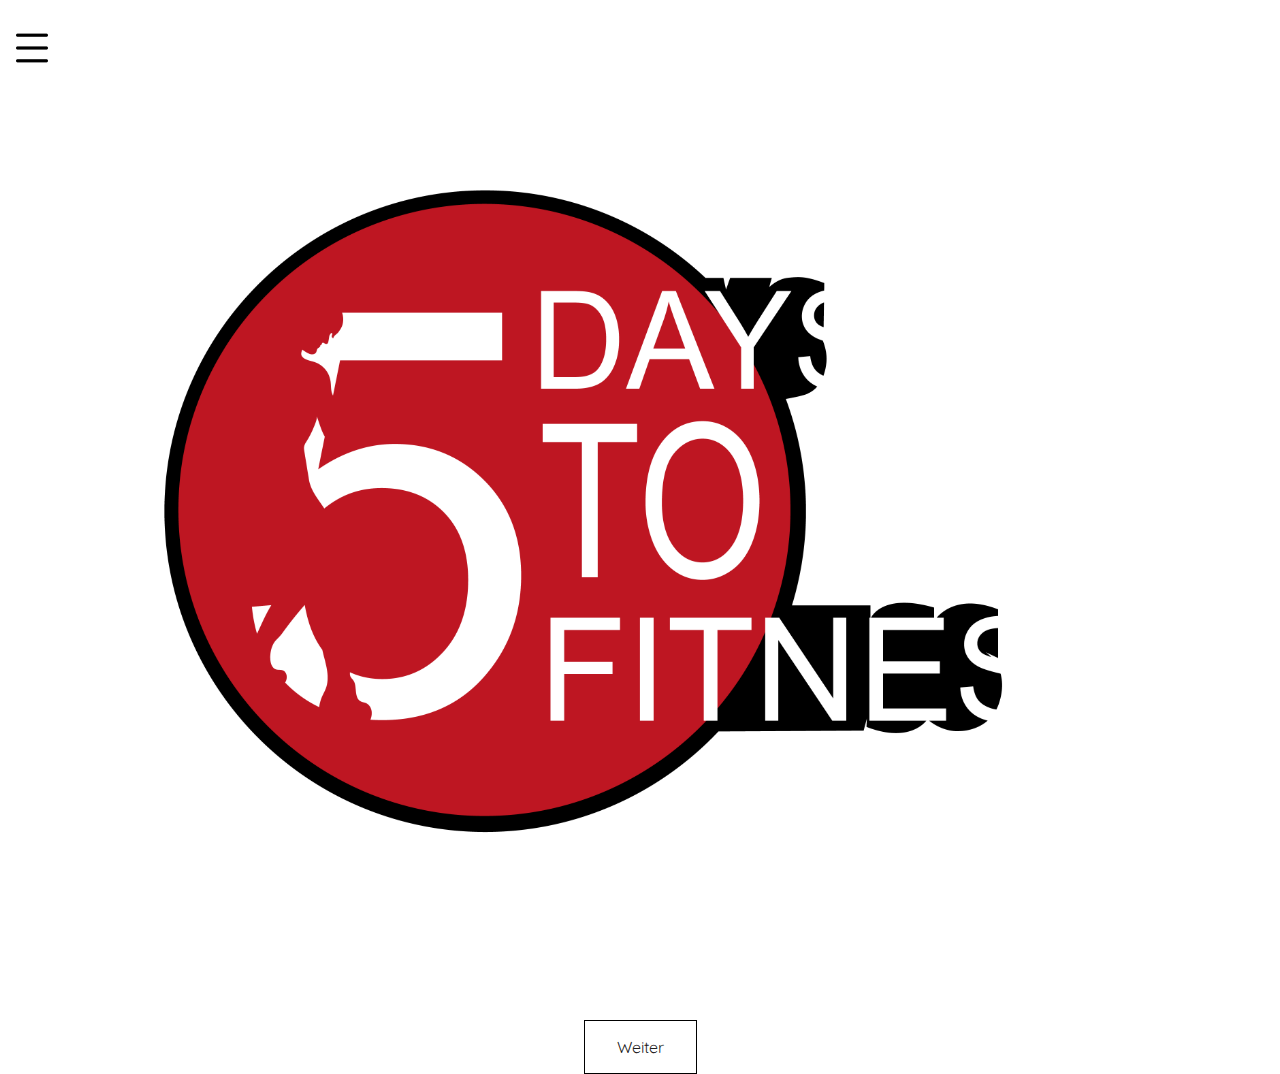
<file: index.html>
<!DOCTYPE html>
<html lang="en">
<head>
    <meta charset="UTF-8">
    <meta name="viewport" content="width=device-width, initial-scale=1.0">
    <title>Document</title>
    <link rel="stylesheet" href="./style.css">
    <link rel="stylesheet" href="./lightbox.css">
    <link rel="stylesheet" href="./page.css">
</head>
<body>
    <img class="menuopen" src="./images/navicon.png" alt="Burgermenu" id="menu">
    <div class="navicontainer" id="menuopen">
        <div class="navi" >
            <!-- <img class="manuclose" src="./images/cancel.png" alt="Icon-back" id="menuclose"> -->
            <ul>
                <li><img class="icon-hantel" src="./images/hantel.svg" alt=""><a href="./pages/beine.html">Beine</a></li>
                <li><img class="icon-hantel" src="./images/hantel.svg" alt=""><a href="./pages/brust.html">Brust</a></li>
                <li><img class="icon-hantel" src="./images/hantel.svg" alt=""><a href="./pages/ruecken.html">Rücken</a></li>
                <li><img class="icon-hantel" src="./images/hantel.svg" alt=""><a href="./pages/rudern.html">Rudern</a></li>
                <li><img class="icon-hantel" src="./images/hantel.svg" alt=""><a href="./pages/bauch.html">Bauch</a></li>
            </ul>
        </div>
        <div class="navi-back" id="navi-back">
        </div>
    </div>
    <script src="./js/navi.js"></script>

    <div class="row">
        <div class="container-start">
            <img class="logo-start" src="./images/logo.png" alt="">
            <a href="./pages/start.html">Weiter</a>
        </div>
    </div>
</body>
</html>
</file>
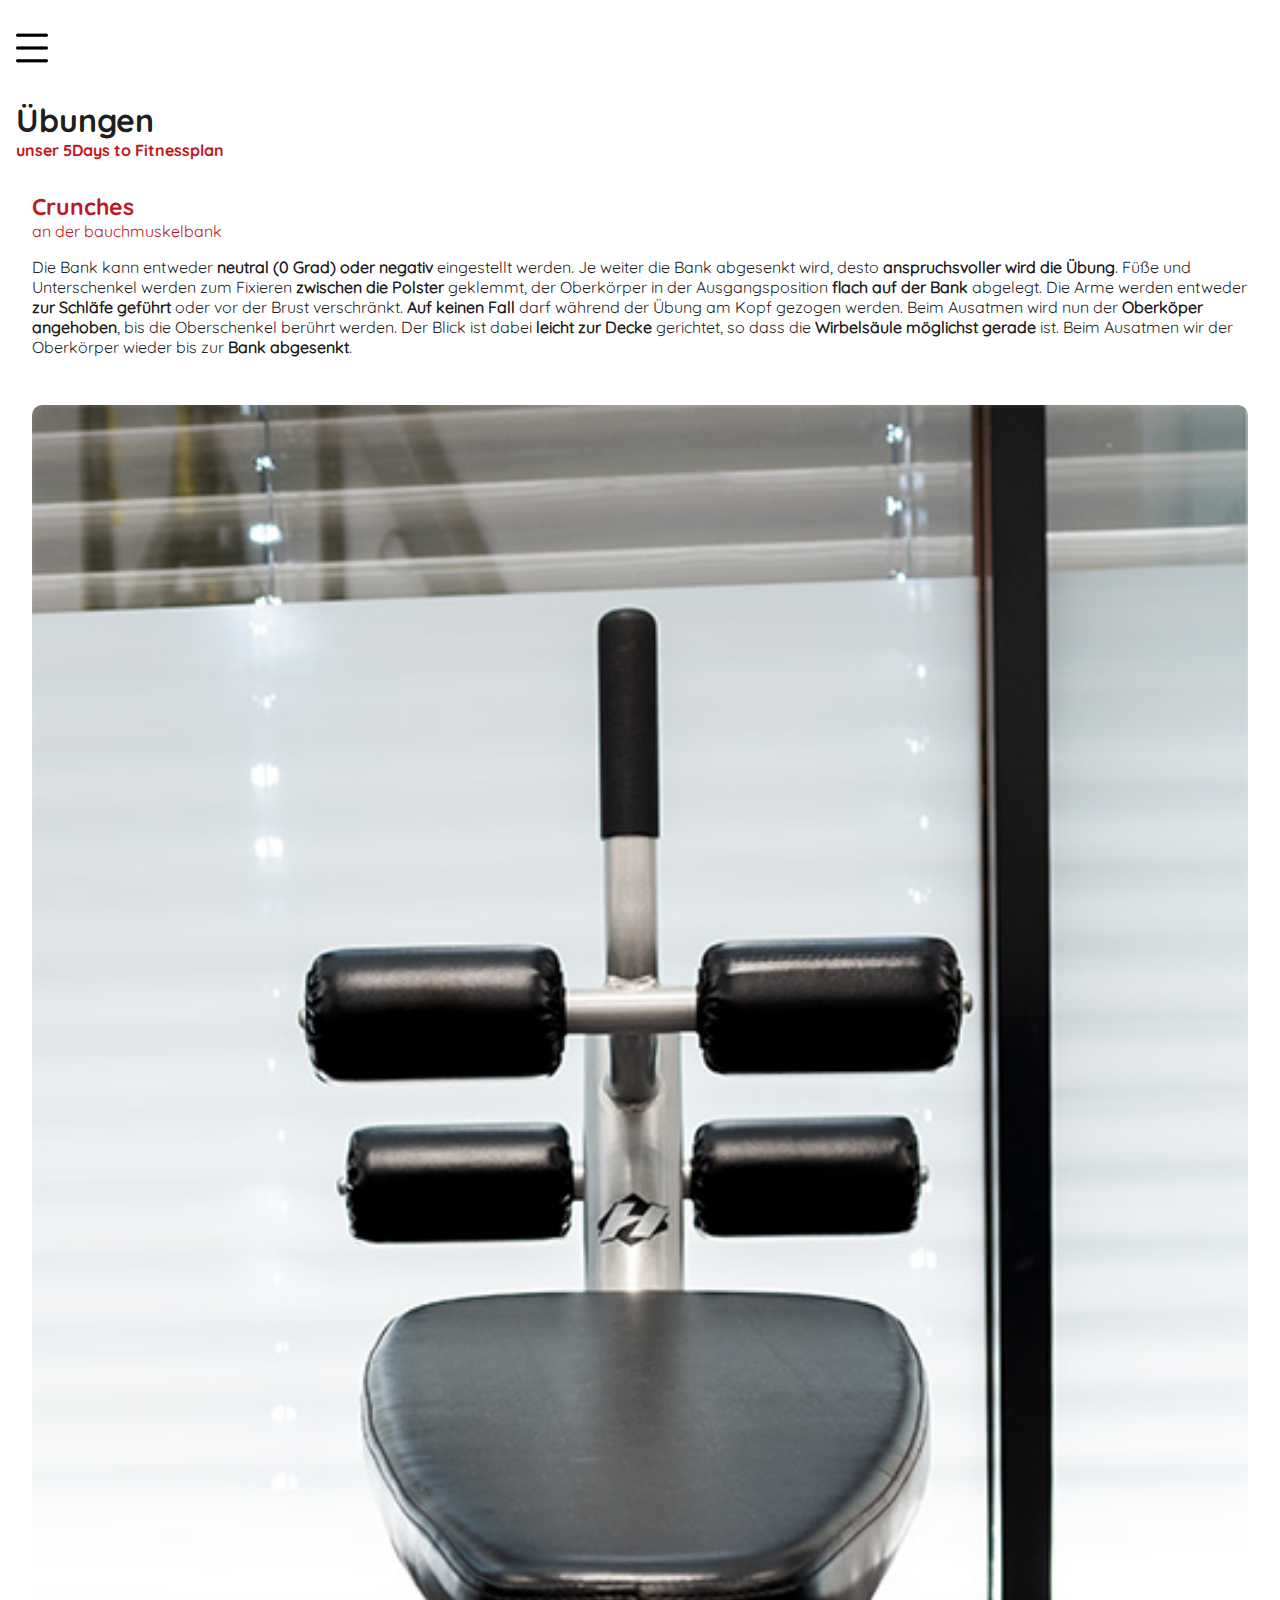
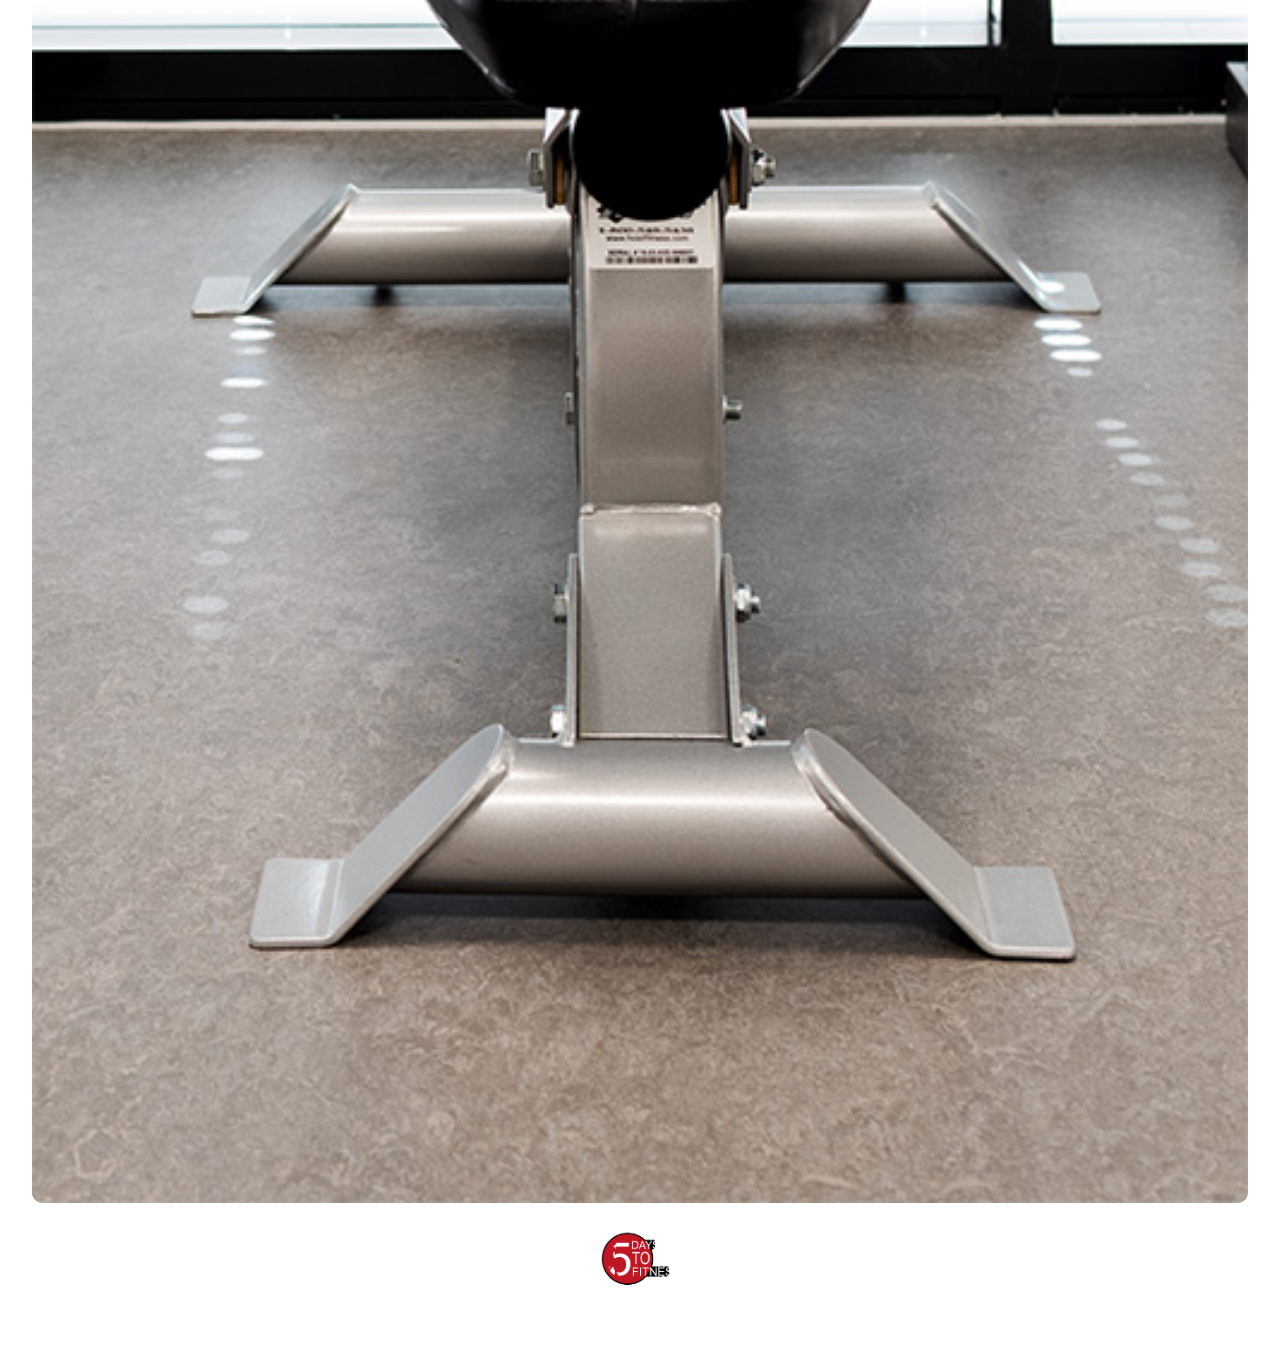
<file: bauch.html>
<!DOCTYPE html>
<html lang="en">
<head>
    <meta charset="UTF-8">
    <meta name="viewport" content="width=device-width, initial-scale=1.0">
    <title>Document</title>
    <link rel="stylesheet" href="style.css">
    <link rel="stylesheet" href="lightbox.css">
    <link rel="stylesheet" href="page.css">
</head>
<body>
    <img class="menuopen" src="./images/navicon.png" alt="Burgermenu" id="menu">
    <div class="navicontainer" id="menuopen">
        <div class="navi" >
            <!-- <img class="manuclose" src="./images/cancel.png" alt="Icon-back" id="menuclose"> -->
            <ul>
                <li><img class="icon-hantel" src="images/hantel.svg" alt=""><a href="./beine.html">Beine</a></li>
                <li><img class="icon-hantel" src="images/hantel.svg" alt=""><a href="./brust.html">Brust</a></li>
                <li><img class="icon-hantel" src="images/hantel.svg" alt=""><a href="./ruecken.html">Rücken</a></li>
                <li><img class="icon-hantel" src="images/hantel.svg" alt=""><a href="./rudern.html">Rudern</a></li>
                <li><img class="icon-hantel" src="images/hantel.svg" alt=""><a href="./bauch.html">Bauch</a></li>
            </ul>
        </div>
        <div class="navi-back" id="navi-back">
        </div>
    </div>
    <script src="./js/navi.js"></script>
    <div class="row">
        <h1>Übungen<span>unser 5Days to Fitnessplan</span></h1>
        <div class="page">
                <h2>Crunches <span>an der bauchmuskelbank</span></h2>
                <p>Die Bank kann entweder <strong>neutral (0 Grad) oder negativ</strong> eingestellt werden. Je weiter die Bank abgesenkt wird, desto <strong>anspruchsvoller wird die Übung</strong>. Füße und Unterschenkel werden zum Fixieren <strong>zwischen die Polster</strong> geklemmt, der Oberkörper in der Ausgangsposition <strong>flach auf der Bank</strong> abgelegt. Die Arme werden entweder <strong>zur Schläfe geführt</strong> oder vor der Brust verschränkt. <strong>Auf keinen Fall</strong> darf während der Übung am Kopf gezogen werden. Beim Ausatmen wird nun der <strong>Oberköper angehoben</strong>, bis die Oberschenkel berührt werden. Der Blick ist dabei <strong>leicht zur Decke</strong> gerichtet, so dass die <strong>Wirbelsäule möglichst gerade</strong> ist. Beim Ausatmen wir der Oberkörper wieder bis zur <strong>Bank abgesenkt</strong>.</p>
                <img class="lightbox"src="./images/bauchmuskelbank.jpg" alt="Vorschaubild">
        </div>
        <a href="./index.html">
            <div class="logo">
                <img src="./images/logo.png" alt="Logo">
            </div>
        </a>
        <div id="lightbox-div" class="lightbox-container">
            <span class="close">&times;</span>
            <img class="img-lightbox" id="img01" alt="Zurück zur Startseite">
        </div>
        <script src="./js/lightbox.js"></script>
    </div>
</body>
</html>
</file>
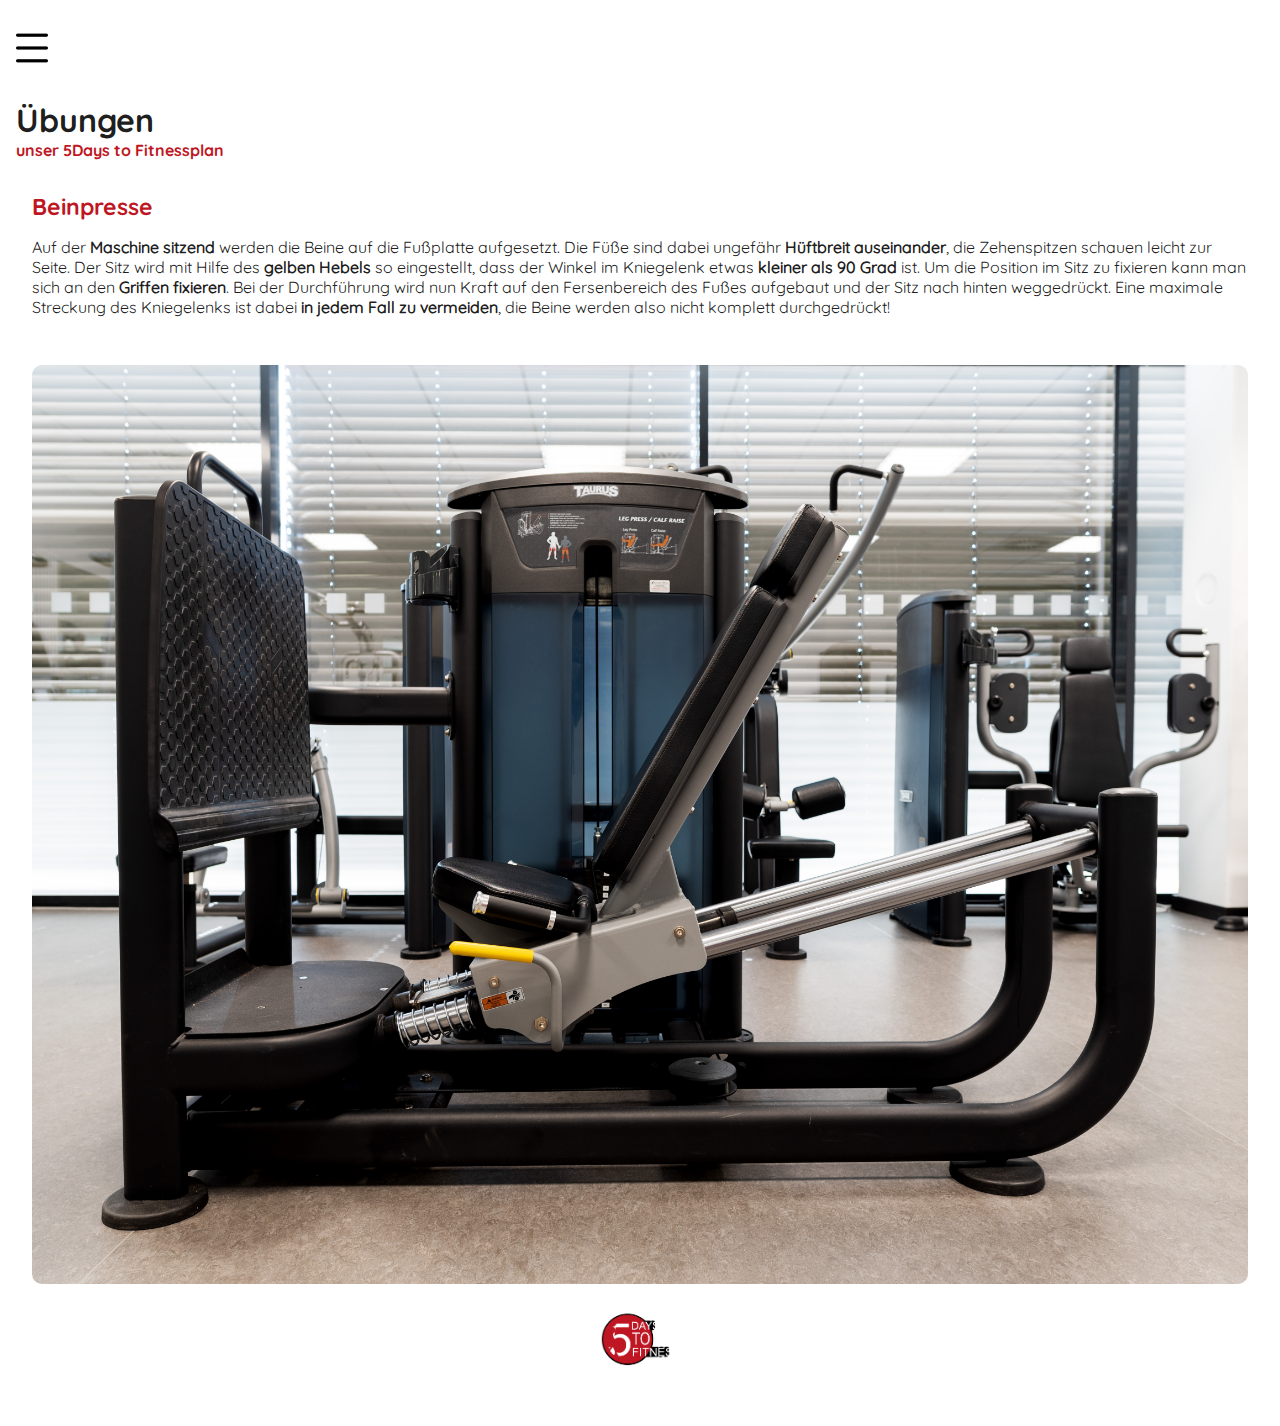
<file: beine.html>
<!DOCTYPE html>
<html lang="en">
<head>
    <meta charset="UTF-8">
    <meta name="viewport" content="width=device-width, initial-scale=1.0">
    <title>Document</title>
    <link rel="stylesheet" href="style.css">
    <link rel="stylesheet" href="lightbox.css">
    <link rel="stylesheet" href="page.css">
</head>
<body>
    <img class="menuopen" src="./images/navicon.png" alt="Burgermenu" id="menu">
    <div class="navicontainer" id="menuopen">
        <div class="navi" >
            <!-- <img class="manuclose" src="./images/cancel.png" alt="Icon-back" id="menuclose"> -->
            <ul>
                <li><img class="icon-hantel" src="images/hantel.svg" alt=""><a href="./beine.html">Beine</a></li>
                <li><img class="icon-hantel" src="images/hantel.svg" alt=""><a href="./brust.html">Brust</a></li>
                <li><img class="icon-hantel" src="images/hantel.svg" alt=""><a href="./ruecken.html">Rücken</a></li>
                <li><img class="icon-hantel" src="images/hantel.svg" alt=""><a href="./rudern.html">Rudern</a></li>
                <li><img class="icon-hantel" src="images/hantel.svg" alt=""><a href="./bauch.html">Bauch</a></li>
            </ul>
        </div>
        <div class="navi-back" id="navi-back">
        </div>
    </div>
    <script src="./js/navi.js"></script>
    <div class="row">
        <h1>Übungen<span>unser 5Days to Fitnessplan</span></h1>
        <div class="page">
                <h2>Beinpresse</h2>
                <p>Auf der <strong>Maschine sitzend</strong> werden die Beine auf die Fußplatte aufgesetzt. Die Füße sind dabei ungefähr <strong>Hüftbreit auseinander</strong>, die Zehenspitzen schauen leicht zur Seite. Der Sitz wird mit Hilfe des <strong>gelben Hebels</strong> so eingestellt, dass der Winkel im Kniegelenk etwas <strong>kleiner als 90 Grad</strong> ist. Um die Position im Sitz zu fixieren kann man sich an den <strong>Griffen fixieren</strong>. Bei der Durchführung wird nun Kraft auf den Fersenbereich des Fußes aufgebaut und der Sitz nach hinten weggedrückt. Eine maximale Streckung des Kniegelenks ist dabei <strong>in jedem Fall zu vermeiden</strong>, die Beine werden also nicht komplett durchgedrückt!</p>
                <img class="lightbox"src="./images/beinpresse.jpg" alt="Vorschaubild">
        </div>
        <a href="./index.html">
            <div class="logo">
                <img src="./images/logo.png" alt="Logo">
            </div>
        </a>
        <div id="lightbox-div" class="lightbox-container">
            <span class="close">&times;</span>
            <img class="img-lightbox" id="img01" alt="Zurück zur Startseite">
        </div>
        <script src="./js/lightbox.js"></script>
    </div>
</body>
</html>
</file>
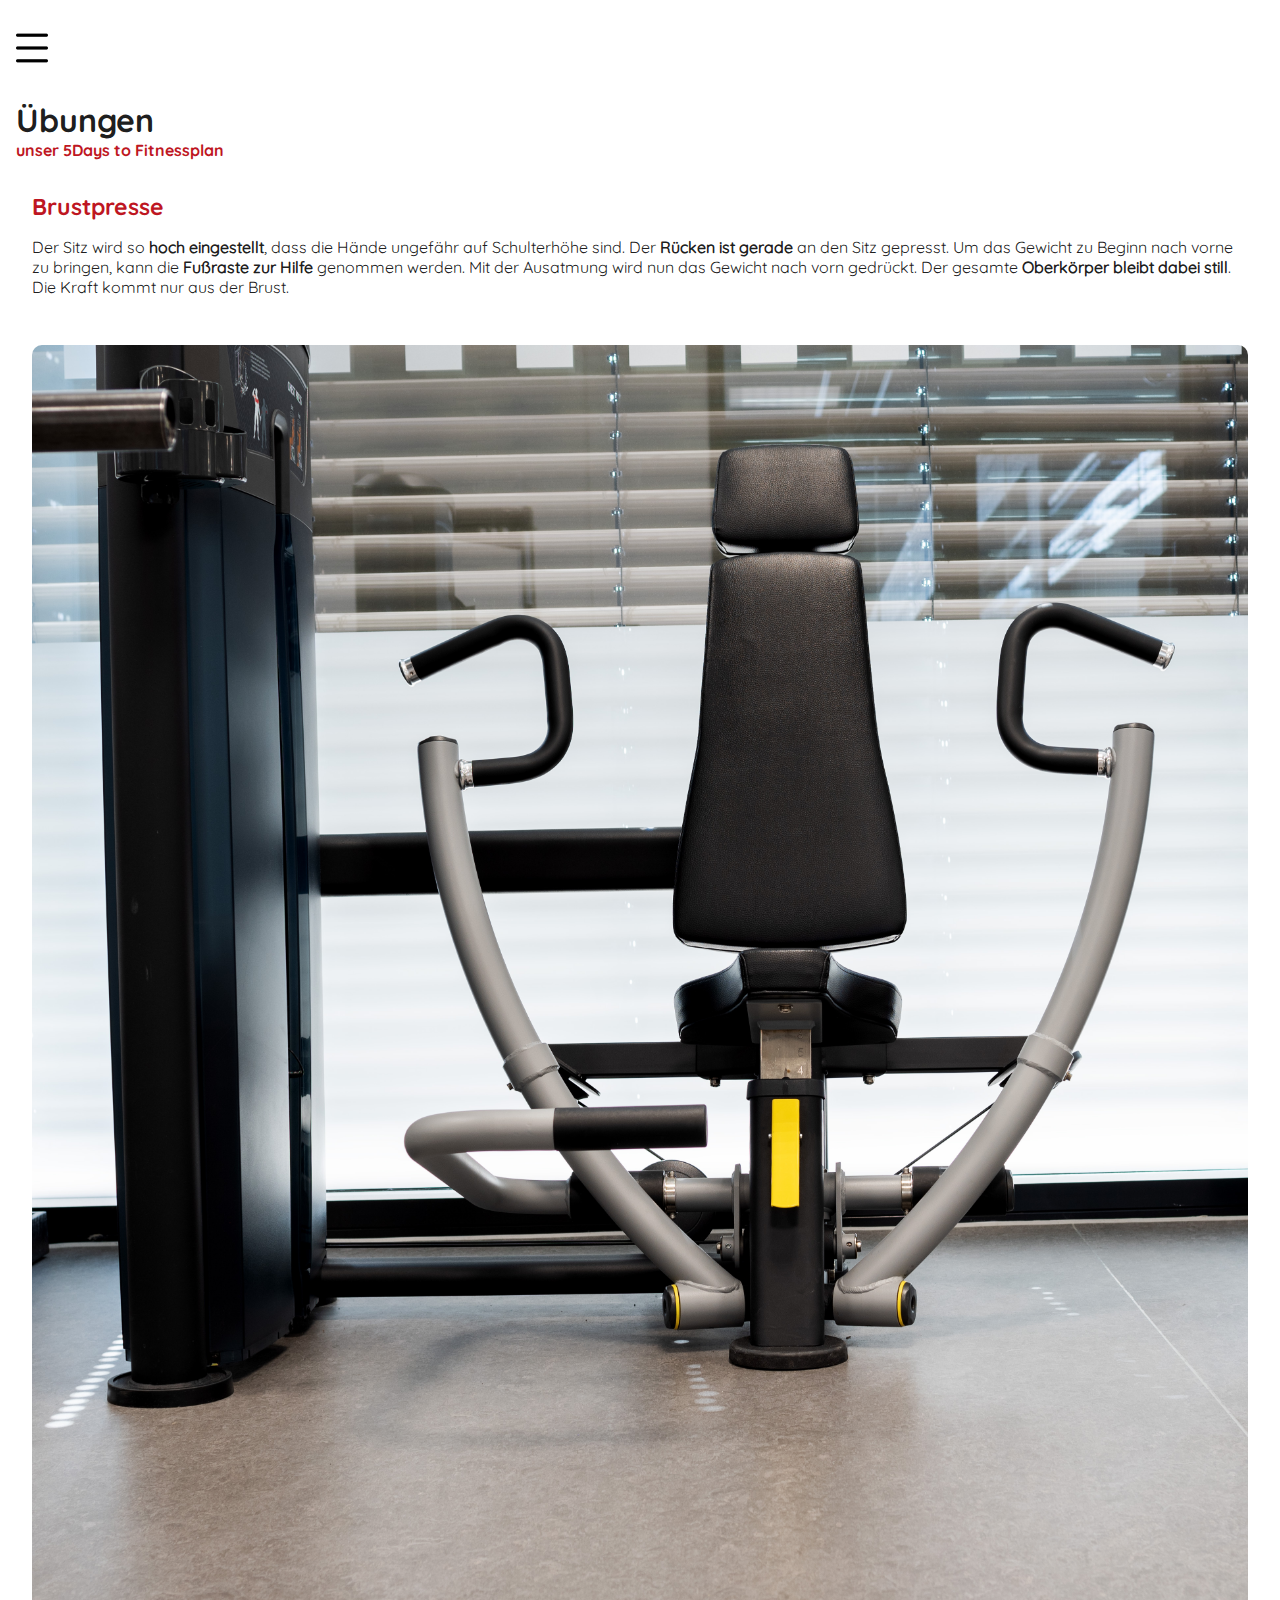
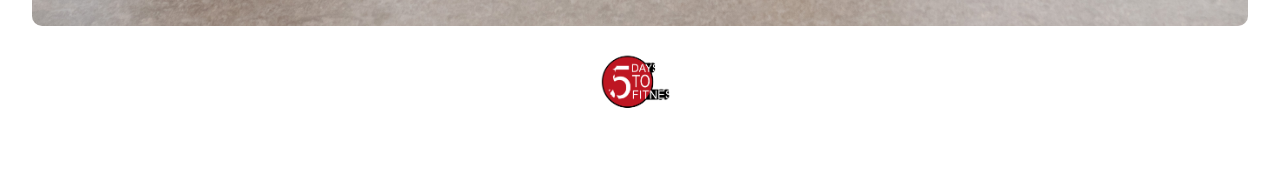
<file: brust.html>
<!DOCTYPE html>
<html lang="en">
<head>
    <meta charset="UTF-8">
    <meta name="viewport" content="width=device-width, initial-scale=1.0">
    <title>Document</title>
    <link rel="stylesheet" href="style.css">
    <link rel="stylesheet" href="lightbox.css">
    <link rel="stylesheet" href="page.css">
</head>
<body>
    <img class="menuopen" src="./images/navicon.png" alt="Burgermenu" id="menu">
    <div class="navicontainer" id="menuopen">
        <div class="navi" >
            <!-- <img class="manuclose" src="./images/cancel.png" alt="Icon-back" id="menuclose"> -->
            <ul>
                <li><img class="icon-hantel" src="images/hantel.svg" alt=""><a href="./beine.html">Beine</a></li>
                <li><img class="icon-hantel" src="images/hantel.svg" alt=""><a href="./brust.html">Brust</a></li>
                <li><img class="icon-hantel" src="images/hantel.svg" alt=""><a href="./ruecken.html">Rücken</a></li>
                <li><img class="icon-hantel" src="images/hantel.svg" alt=""><a href="./rudern.html">Rudern</a></li>
                <li><img class="icon-hantel" src="images/hantel.svg" alt=""><a href="./bauch.html">Bauch</a></li>
            </ul>
        </div>
        <div class="navi-back" id="navi-back">
        </div>
    </div>
    <script src="./js/navi.js"></script>
    <div class="row">
        <h1>Übungen<span>unser 5Days to Fitnessplan</span></h1>
        <div class="page">
                <h2>Brustpresse</h2>
                <p>Der Sitz wird so <strong>hoch eingestellt</strong>, dass die Hände ungefähr auf Schulterhöhe sind. Der <strong>Rücken ist gerade</strong> an den Sitz gepresst. Um das Gewicht zu Beginn nach vorne zu bringen, kann die <strong>Fußraste zur Hilfe</strong> genommen werden. Mit der Ausatmung wird nun das Gewicht nach vorn gedrückt. Der gesamte <strong>Oberkörper bleibt dabei still</strong>. Die Kraft kommt nur aus der Brust.</p>
                <img class="lightbox"src="./images/brustpresse.jpg" alt="Vorschaubild">
        </div>
        <a href="./index.html">
            <div class="logo">
                <img src="./images/logo.png" alt="Logo">
            </div>
        </a>
        <div id="lightbox-div" class="lightbox-container">
            <span class="close">&times;</span>
            <img class="img-lightbox" id="img01">
        </div>
        <script src="./js/lightbox.js"></script>
    </div>
</body>
</html>
</file>
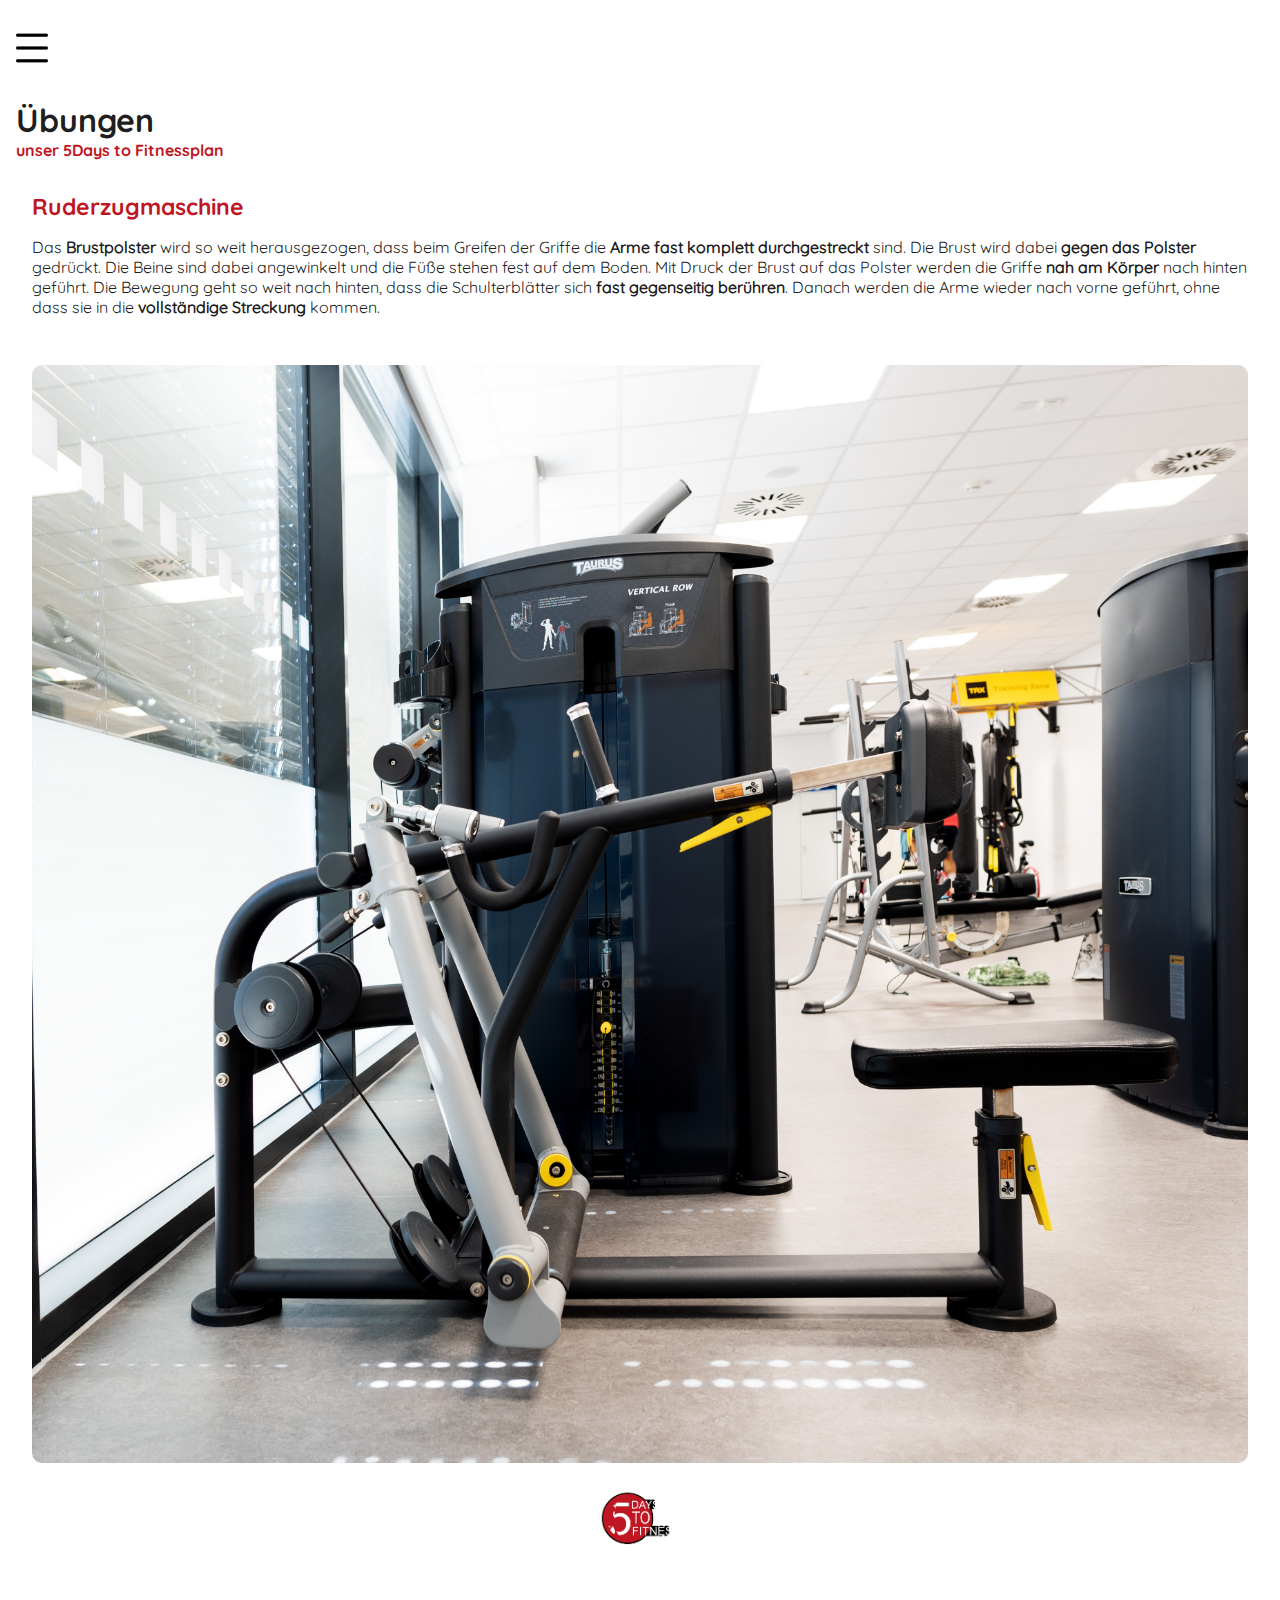
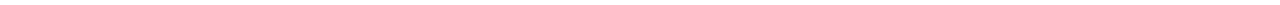
<file: rudern.html>
<!DOCTYPE html>
<html lang="en">
<head>
    <meta charset="UTF-8">
    <meta name="viewport" content="width=device-width, initial-scale=1.0">
    <title>Document</title>
    <link rel="stylesheet" href="style.css">
    <link rel="stylesheet" href="lightbox.css">
    <link rel="stylesheet" href="page.css">
</head>
<body>
    <img class="menuopen" src="./images/navicon.png" alt="Burgermenu" id="menu">
    <div class="navicontainer" id="menuopen">
        <div class="navi" >
            <!-- <img class="manuclose" src="./images/cancel.png" alt="Icon-back" id="menuclose"> -->
            <ul>
                <li><img class="icon-hantel" src="images/hantel.svg" alt=""><a href="./beine.html">Beine</a></li>
                <li><img class="icon-hantel" src="images/hantel.svg" alt=""><a href="./brust.html">Brust</a></li>
                <li><img class="icon-hantel" src="images/hantel.svg" alt=""><a href="./ruecken.html">Rücken</a></li>
                <li><img class="icon-hantel" src="images/hantel.svg" alt=""><a href="./rudern.html">Rudern</a></li>
                <li><img class="icon-hantel" src="images/hantel.svg" alt=""><a href="./bauch.html">Bauch</a></li>
            </ul>
        </div>
        <div class="navi-back" id="navi-back">
        </div>
    </div>
    <script src="./js/navi.js"></script>
    <div class="row">
        <h1>Übungen<span>unser 5Days to Fitnessplan</span></h1>
        <div class="page">
                <h2>Ruderzugmaschine</h2>
                <p>Das <strong>Brustpolster</strong> wird so weit herausgezogen, dass beim Greifen der Griffe die <strong>Arme fast komplett durchgestreckt</strong> sind. Die Brust wird dabei <strong>gegen das Polster</strong> gedrückt. Die Beine sind dabei angewinkelt und die Füße stehen fest auf dem Boden. Mit Druck der Brust auf das Polster werden die Griffe <strong>nah am Körper</strong> nach hinten geführt. Die Bewegung geht so weit nach hinten, dass die Schulterblätter sich <strong>fast gegenseitig berühren</strong>. Danach werden die Arme wieder nach vorne geführt, ohne dass sie in die <strong>vollständige Streckung</strong> kommen.
                </p>
                <img class="lightbox"src="./images/ruderzugmaschine.jpg" alt="Vorschaubild">
        </div>
        <a href="./index.html">
            <div class="logo">
                <img src="./images/logo.png" alt="Logo">
            </div>
        </a>
        <div id="lightbox-div" class="lightbox-container">
            <span class="close">&times;</span>
            <img class="img-lightbox" id="img01" alt="Zurück zur Startseite">
        </div>
        <script src="./js/lightbox.js"></script>
    </div>
</body>
</html>
</file>
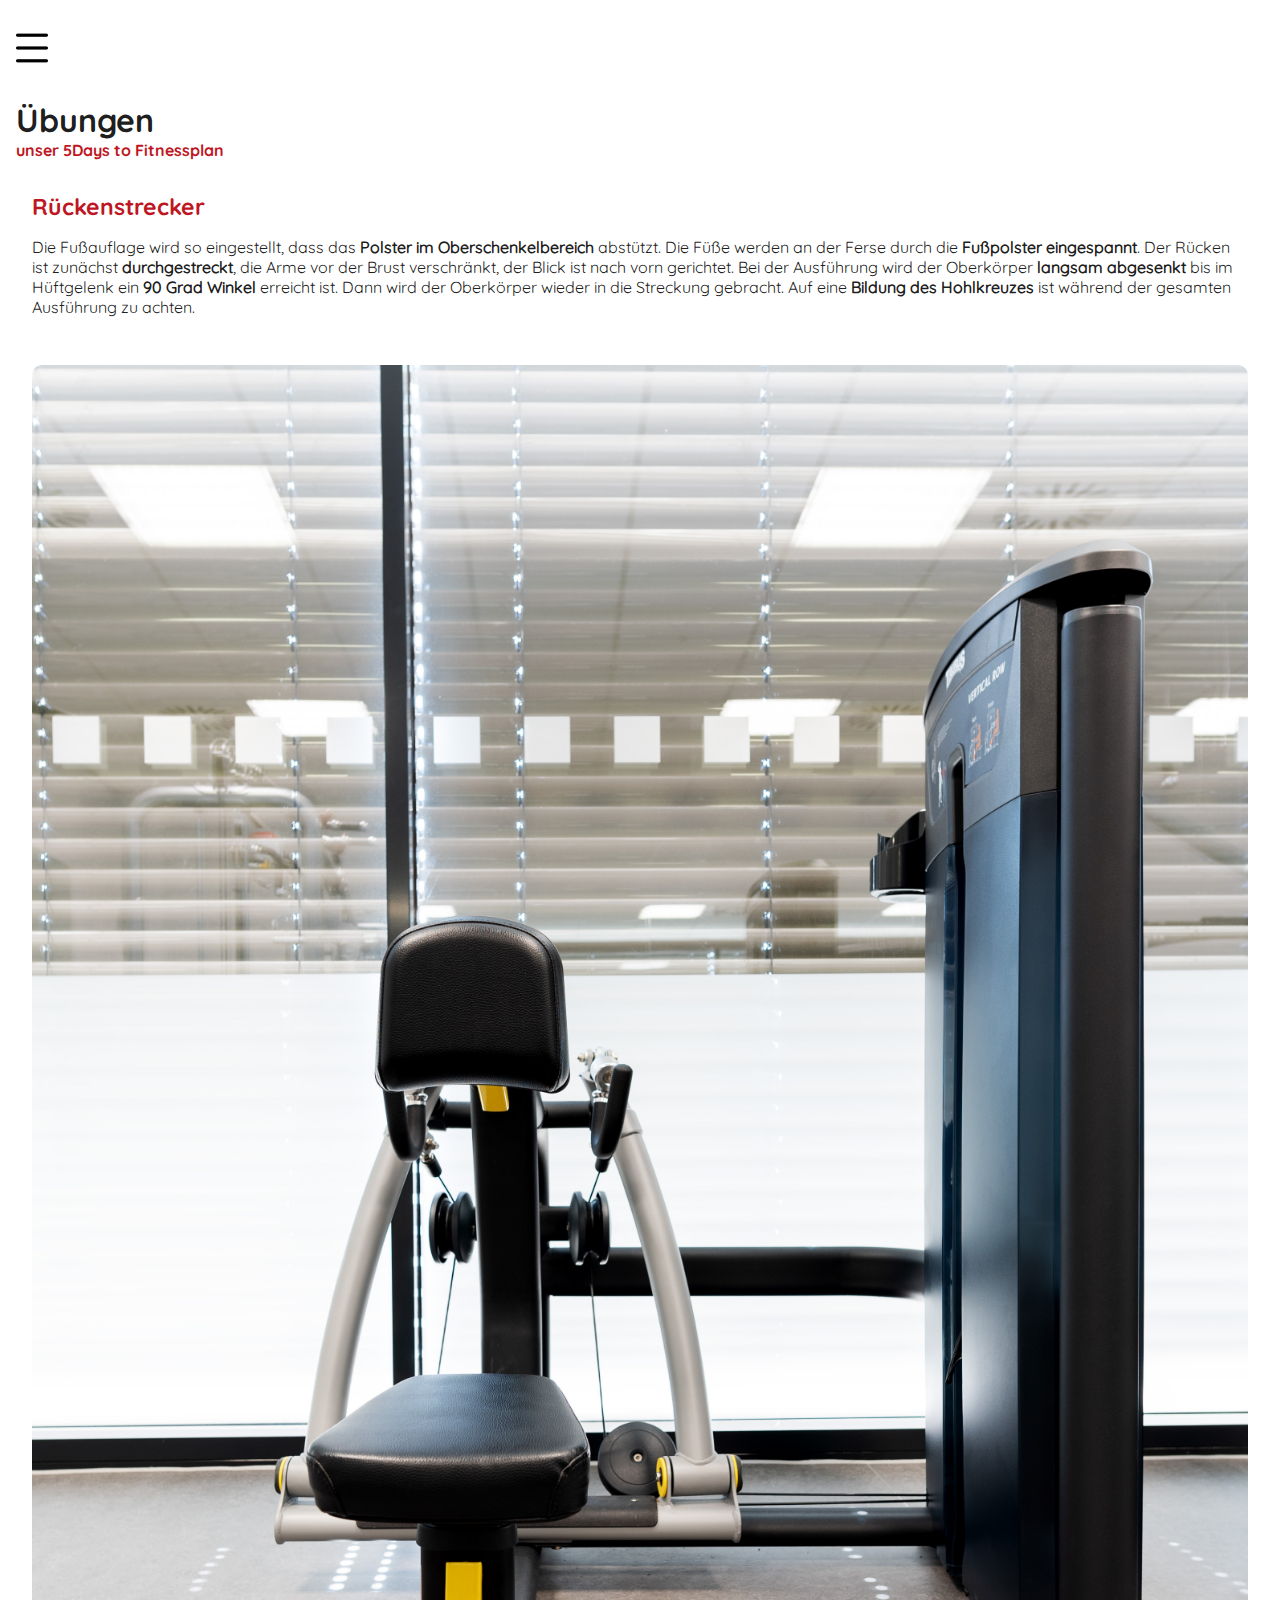
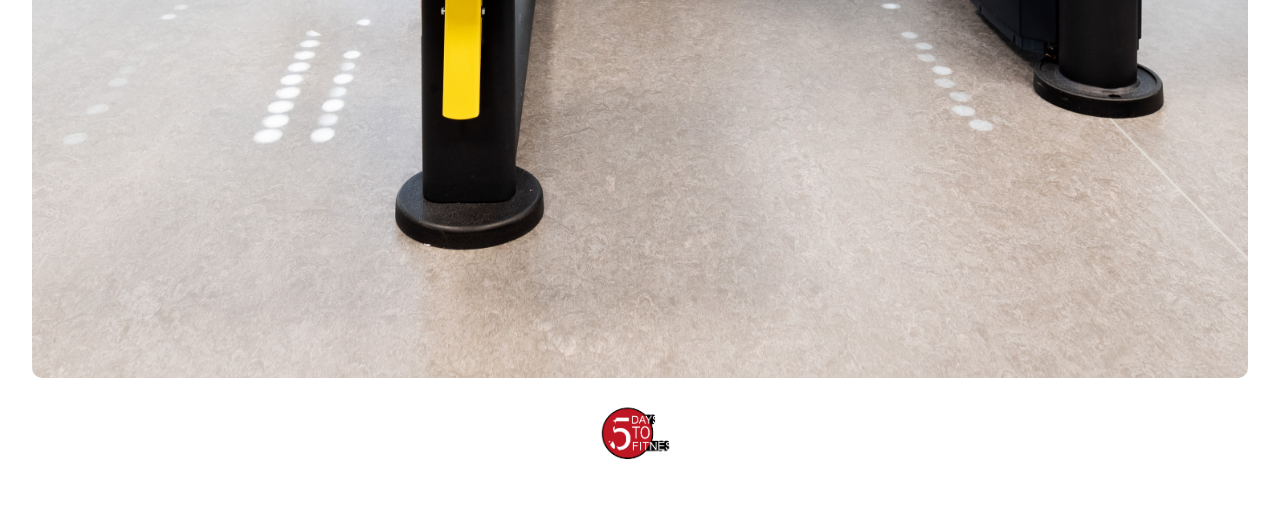
<file: ruecken.html>
<!DOCTYPE html>
<html lang="en">
<head>
    <meta charset="UTF-8">
    <meta name="viewport" content="width=device-width, initial-scale=1.0">
    <title>Document</title>
    <link rel="stylesheet" href="style.css">
    <link rel="stylesheet" href="lightbox.css">
    <link rel="stylesheet" href="page.css">
</head>
<body>
    <img class="menuopen" src="./images/navicon.png" alt="Burgermenu" id="menu">
    <div class="navicontainer" id="menuopen">
        <div class="navi" >
            <!-- <img class="manuclose" src="./images/cancel.png" alt="Icon-back" id="menuclose"> -->
            <ul>
                <li><img class="icon-hantel" src="images/hantel.svg" alt=""><a href="./beine.html">Beine</a></li>
                <li><img class="icon-hantel" src="images/hantel.svg" alt=""><a href="./brust.html">Brust</a></li>
                <li><img class="icon-hantel" src="images/hantel.svg" alt=""><a href="./ruecken.html">Rücken</a></li>
                <li><img class="icon-hantel" src="images/hantel.svg" alt=""><a href="./rudern.html">Rudern</a></li>
                <li><img class="icon-hantel" src="images/hantel.svg" alt=""><a href="./bauch.html">Bauch</a></li>
            </ul>
        </div>
        <div class="navi-back" id="navi-back">
        </div>
    </div>
    <script src="./js/navi.js"></script>
    <div class="row">
        <h1>Übungen<span>unser 5Days to Fitnessplan</span></h1>
        <div class="page">
                <h2>Rückenstrecker</h2>
                <p>Die Fußauflage wird so eingestellt, dass das <strong>Polster im Oberschenkelbereich</strong> abstützt. Die Füße werden an der Ferse durch die <strong>Fußpolster eingespannt</strong>. Der Rücken ist zunächst <strong>durchgestreckt</strong>, die Arme vor der Brust verschränkt, der Blick ist nach vorn gerichtet. Bei der Ausführung wird der Oberkörper <strong>langsam abgesenkt</strong> bis im Hüftgelenk ein <strong>90 Grad Winkel</strong> erreicht ist. Dann wird der Oberkörper wieder in die Streckung gebracht. Auf eine <strong>Bildung des Hohlkreuzes</strong> ist während der gesamten Ausführung zu achten.
                </p>
                <img class="lightbox"src="./images/rueckenstrecker.jpg" alt="Vorschaubild">
        </div>
        <a href="./index.html">
            <div class="logo">
                <img src="./images/logo.png" alt="Logo">
            </div>
        </a>
        <div id="lightbox-div" class="lightbox-container">
            <span class="close">&times;</span>
            <img class="img-lightbox" id="img01">
        </div>
        <script src="./js/lightbox.js"></script>
    </div>
</body>
</html>
</file>
<file: style.css>
@font-face {
    font-family: quicksand;
    src: url(./fonts/Quicksand-Regular.ttf);
}

@font-face {
    font-family: quicksand-bold;
    src: url(./fonts/Quicksand-Bold.ttf);
}

body {
    margin: 0;
    background-color: var(--bg-color);
    color: rgba(0, 0, 0, 0.9);
    font-family: 'quicksand';
    font-size: 16px;
}
.container-start {
    display: flex;
    justify-content: center;
    align-items: center;
    flex-direction: column;
}
.logo-start {
    width: 80%;
    object-fit: cover;
    margin-bottom: 1.5rem;
}

.container-start a {
    padding: 1rem 2rem;
    border:  1px solid black;
}

.container-start a:hover {
    padding: 1rem 2rem;
    border:  1px solid #BE1622;
    background-color: #BE1622;
    color: white;
}


a{
    text-decoration: none;
    color: rgba(0, 0, 0, 0.9);
}

h1 {
    margin: 2rem 0 0 0;
    font-family: 'quicksand-bold';
    font-weight: bold;
}

h1 span {
    display: block;
    font-size: 16px;
    color: #BE1622;

}
h2 {
    color: #BE1622;
}

.row {
    width: calc(100% - 32px);
    display: block;
    margin: auto;
}

.linkprev {
    box-shadow: 0 5px 6px rgba(0, 0, 0, 0.05);
    display: flex;
    justify-content: space-between;
    align-items: center;
    padding: 1rem;;
    margin: 2rem 0;
}

.prevtext {
    max-width: 66,66%;
}

.prevtext h2 {
    margin: 0;
    font-size: 16px;
    font-family: 'quicksand-bold';
    font-weight: bold;
}

.content-prev {
    margin: 5px 1rem 0 0;
}

.linkprev img {
    width: 6rem;
    min-width: 6rem;
    height: 4.5rem;
    object-fit: cover;
    border-radius: 5px;
}

.logo {
    display: flex;
    justify-content: center;
    margin: 1rem 0 3rem;
}

.logo img {
    width: 5rem;
}

.navicontainer {
    position: absolute;
    left: 0;
    top: 0;
    display: flex;
    width: 100%;
    height: 100vh;
    left: -100%;
    transition: 0.15s;
}

.navi-back {
    background-color: rgba(0, 0, 0, 0.4);
    width: 30%;
    height: 100vh;
    top: 0;
    right: 0;
}

.navi {
    /* position: absolute; */
    height: 100vh;
    width: 70%;
    background-color: rgba(0, 0, 0, 0.8);
}

.navi ul {
    /* padding: 4rem 0 0 1rem; */
    display: flex;
    flex-direction: column;
    gap: 1rem 0;

        display: block;
        list-style-type: disc;
        margin-block-start: 0;
        margin-block-end: 0;
        margin-inline-start: 0px;
        margin-inline-end: 0px;
        padding-inline-start: 0;
        unicode-bidi: isolate;
}

img.icon-hantel {
    height: 2rem;
}

.navi li {
    list-style: none;
    display: flex;
    align-items: center;
    width: 100%;
    border-bottom: 1px solid rgba(255, 255, 255, 0.7);
    padding: 0 1rem;
}

.navi li a {
    color: rgba(255, 255, 255, 0.7);
    font-size: 16px;
    width: 100%;
    padding: 2rem 0 2rem 0;
}

img.menuopen {
    height: 2rem;
    margin: 2rem 0 0 1rem;
}

.manuclose {
    height: 2rem;
    margin: 4rem 0 0 1rem;;
}
</file>
<file: page.css>
.page {
    padding: 0 1rem;
    /* text-align: center; */
    margin-top: 2rem;
}
.page img {
    width: 100%;
    margin-top: 2rem;
    border-radius: 10px;
}

.page h2 {
    margin: 0;
    font-size: 23px;
    font-family: 'quicksand-bold';
    font-weight: bold;
}
.page h2 span {
    margin: 0;
    display: block;
    font-size: 16px;
    font-family: 'quicksand';
    font-weight: 400;
}
</file>
